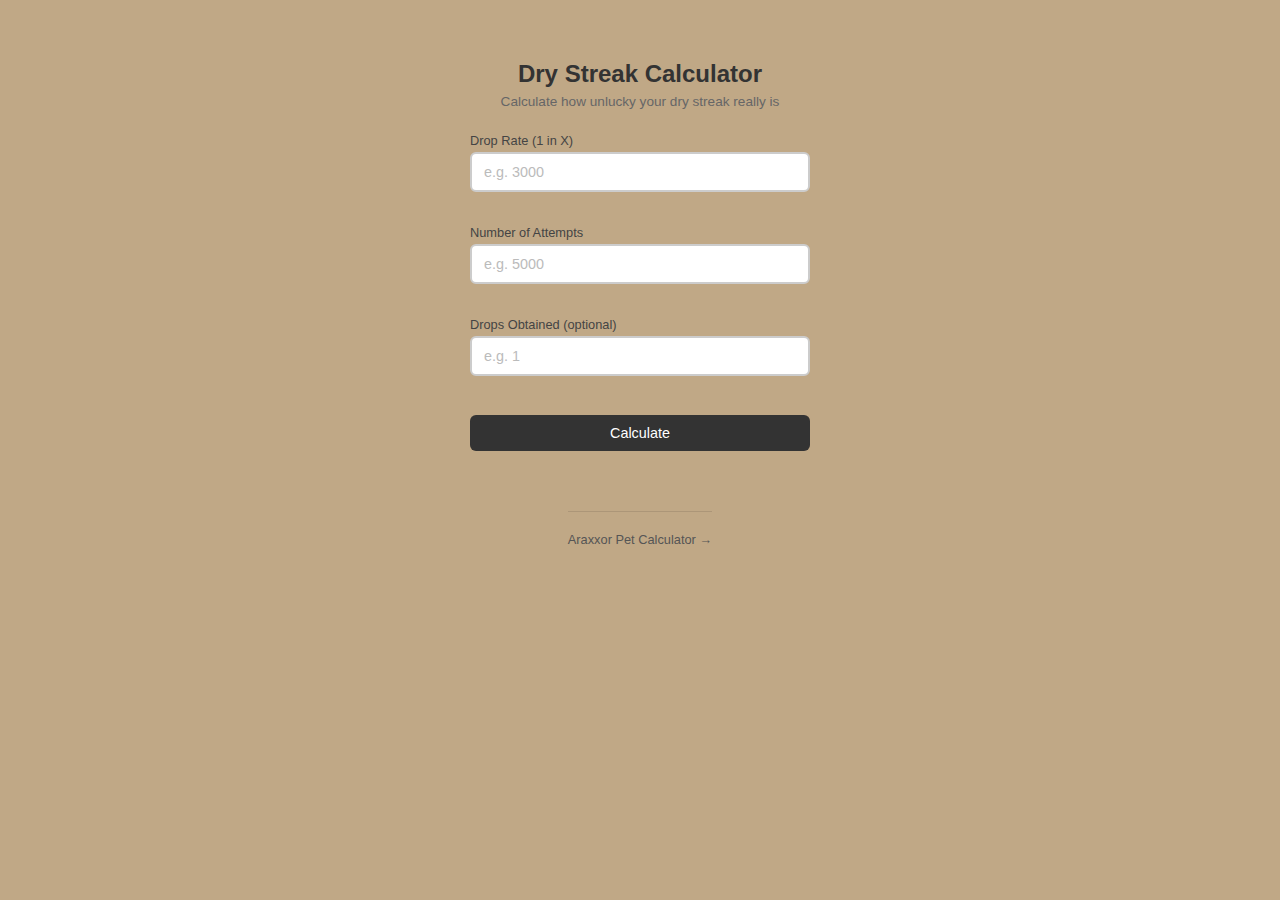
<file: index.html>
<!DOCTYPE html>
<html lang="en">
<head>
    <meta charset="UTF-8">
    <meta name="viewport" content="width=device-width, initial-scale=1.0">
    <title>Dry Streak Calculator</title>
    <link rel="stylesheet" href="style.css">
</head>
<body>
    <main class="container">
        <h1>Dry Streak Calculator</h1>
        <p class="subtitle">Calculate how unlucky your dry streak really is</p>
        
        <div class="form">
            <div class="input-group">
                <label for="dropRate">Drop Rate (1 in X)</label>
                <input type="number" id="dropRate" placeholder="e.g. 3000" min="1">
                <span class="error-message" id="dropRateError"></span>
            </div>
            
            <div class="input-group">
                <label for="attempts">Number of Attempts</label>
                <input type="number" id="attempts" placeholder="e.g. 5000" min="1">
                <span class="error-message" id="attemptsError"></span>
            </div>
            
            <div class="input-group">
                <label for="dropsObtained">Drops Obtained (optional)</label>
                <input type="number" id="dropsObtained" placeholder="e.g. 1" min="0">
                <span class="error-message" id="dropsError"></span>
            </div>
            
            <button id="calculateBtn">Calculate</button>
        </div>
        
        <div class="results" id="results"></div>
        
        <a href="araxxor.html" class="nav-link">Araxxor Pet Calculator &rarr;</a>
    </main>
    
    <script src="script.js"></script>
</body>
</html>
</file>
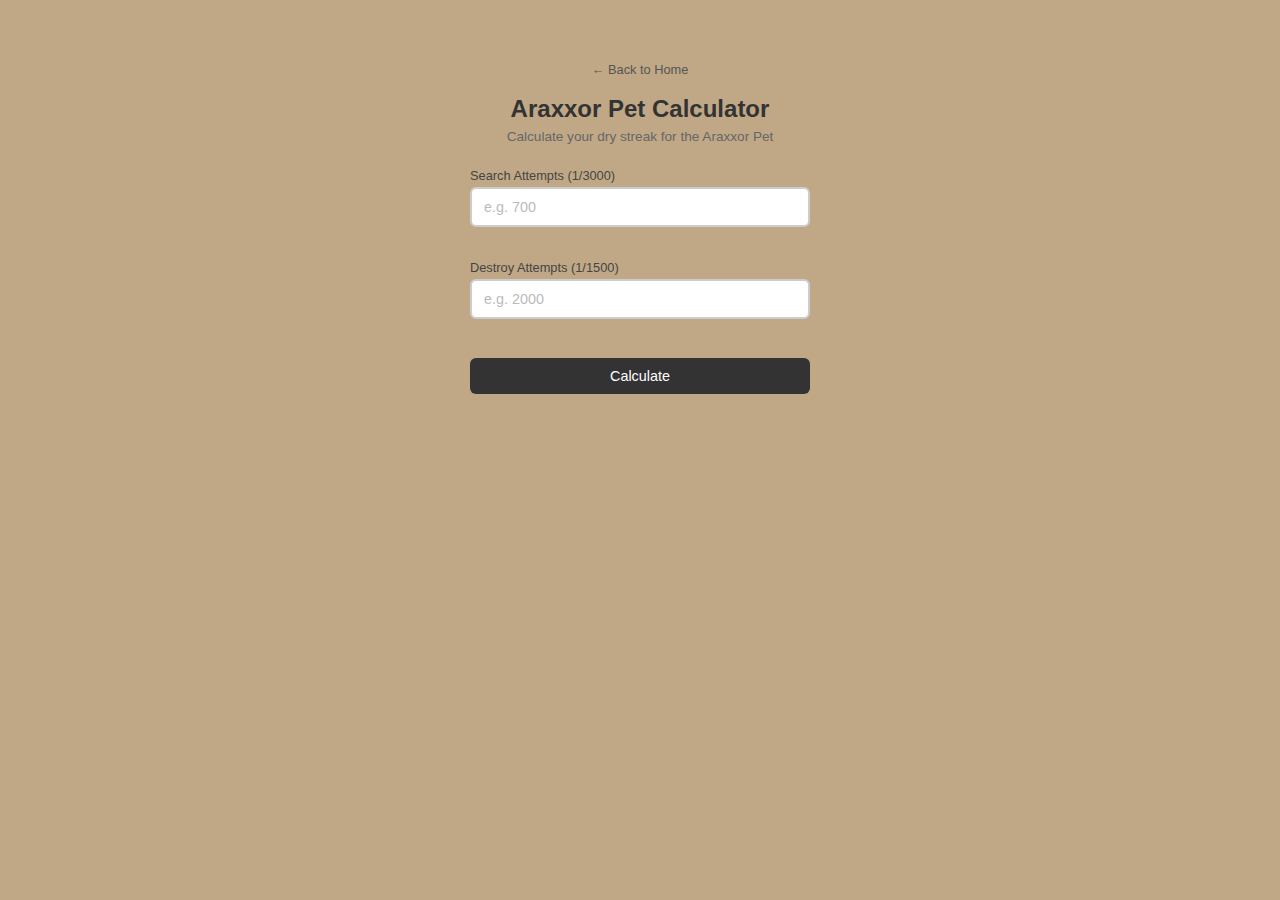
<file: araxxor.html>
<!doctype html>
<html lang="en">
  <head>
    <meta charset="UTF-8" />
    <meta name="viewport" content="width=device-width, initial-scale=1.0" />
    <title>Araxxor Pet Calculator</title>
    <link rel="stylesheet" href="style.css" />
  </head>
  <body>
    <main class="container">
      <a href="index.html" class="back-link">&larr; Back to Home</a>

      <h1>Araxxor Pet Calculator</h1>
      <p class="subtitle">Calculate your dry streak for the Araxxor Pet</p>

      <div class="form">
        <div class="input-group">
          <label for="searchAttempts">Search Attempts (1/3000)</label>
          <input
            type="number"
            id="searchAttempts"
            placeholder="e.g. 700"
            min="0"
          />
          <span class="error-message" id="searchError"></span>
        </div>

        <div class="input-group">
          <label for="destroyAttempts">Destroy Attempts (1/1500)</label>
          <input
            type="number"
            id="destroyAttempts"
            placeholder="e.g. 2000"
            min="0"
          />
          <span class="error-message" id="destroyError"></span>
        </div>

        <button id="calculateBtn">Calculate</button>
      </div>

      <div class="results" id="results"></div>
    </main>

    <script src="araxxor.js"></script>
  </body>
</html>
</file>
<file: style.css>
* {
    margin: 0;
    padding: 0;
    box-sizing: border-box;
}

body {
    font-family: -apple-system, BlinkMacSystemFont, 'Segoe UI', Roboto, Oxygen, Ubuntu, sans-serif;
    background-color: #C0A886;
    min-height: 100vh;
    display: flex;
    justify-content: center;
    align-items: flex-start;
    padding: 60px 20px 20px;
}

.container {
    width: 100%;
    max-width: 340px;
    text-align: center;
}

h1 {
    color: #333;
    margin-bottom: 6px;
    font-size: 1.5rem;
}

.subtitle {
    color: #666;
    margin-bottom: 24px;
    font-size: 0.85rem;
}

.form {
    display: flex;
    flex-direction: column;
    gap: 14px;
}

.input-group {
    display: flex;
    flex-direction: column;
    text-align: left;
}

.input-group label {
    color: #444;
    margin-bottom: 4px;
    font-size: 0.8rem;
    font-weight: 500;
}

.input-group input {
    padding: 10px 12px;
    border: 2px solid #ccc;
    border-radius: 6px;
    font-size: 0.9rem;
    background-color: #fff;
    transition: border-color 0.2s ease;
}

.input-group input::placeholder {
    color: #bbb;
    opacity: 1;
}

.input-group input:focus {
    outline: none;
    border-color: #888;
}

.input-group input.error {
    border-color: #d93025;
}

.error-message {
    color: #d93025;
    font-size: 0.75rem;
    margin-top: 3px;
    min-height: 16px;
}

button {
    padding: 10px 16px;
    background-color: #333;
    color: #fff;
    border: none;
    border-radius: 6px;
    font-size: 0.9rem;
    font-weight: 500;
    cursor: pointer;
    transition: background-color 0.2s ease;
    margin-top: 6px;
}

button:hover {
    background-color: #555;
}

.results {
    margin-top: 24px;
    padding: 16px;
    background-color: rgba(255, 255, 255, 0.5);
    border-radius: 10px;
    text-align: left;
    display: none;
}

.results.visible {
    display: block;
}

.results h2 {
    color: #333;
    font-size: 1rem;
    margin-bottom: 12px;
}

.results p {
    color: #444;
    line-height: 1.5;
    margin-bottom: 6px;
    font-size: 0.85rem;
}

.nav-link {
    display: inline-block;
    margin-top: 60px;
    padding-top: 20px;
    border-top: 1px solid rgba(0, 0, 0, 0.1);
    color: #555;
    text-decoration: none;
    font-size: 0.8rem;
    transition: color 0.2s ease;
}

.nav-link:hover {
    color: #333;
}

.back-link {
    display: inline-block;
    margin-bottom: 18px;
    color: #555;
    text-decoration: none;
    font-size: 0.8rem;
    transition: color 0.2s ease;
    align-self: flex-start;
}

.back-link:hover {
    color: #333;
}

.input-group select {
    padding: 10px 12px;
    border: 2px solid #ccc;
    border-radius: 6px;
    font-size: 0.9rem;
    background-color: #fff;
    transition: border-color 0.2s ease;
    cursor: pointer;
}

.input-group select:focus {
    outline: none;
    border-color: #888;
}

.results .highlight {
    font-weight: 600;
    color: #333;
}
</file>
